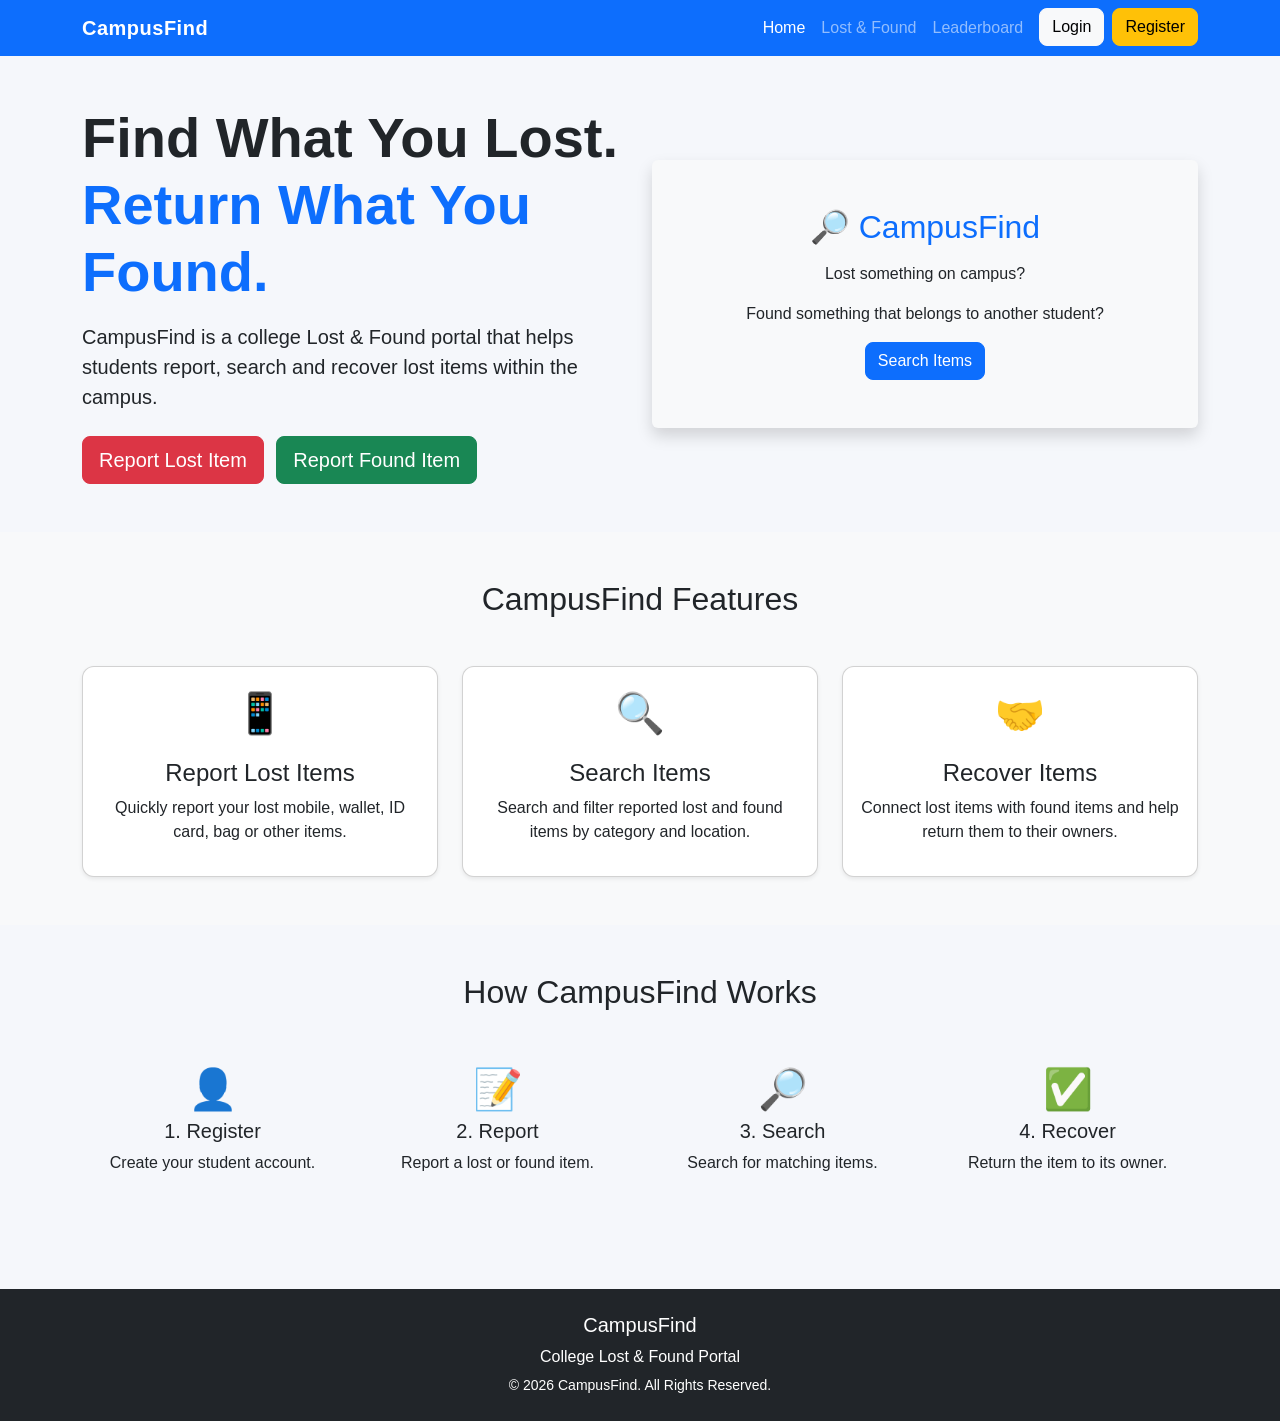
<file: index.html>
<!DOCTYPE html>
<html lang="en">

<head>
    <meta charset="UTF-8">
    <meta name="viewport" content="width=device-width, initial-scale=1.0">

    <title>CampusFind - College Lost & Found</title>

    <!-- Bootstrap CSS -->
    <link
        href="https://cdn.jsdelivr.net/npm/bootstrap@5.3.3/dist/css/bootstrap.min.css"
        rel="stylesheet">

    <!-- Custom CSS -->
    <link rel="stylesheet" href="css/style.css">
</head>

<body>

    <!-- ================= NAVBAR ================= -->

    <nav class="navbar navbar-expand-lg navbar-dark bg-primary">

        <div class="container">

            <a class="navbar-brand fw-bold" href="index.html">
                CampusFind
            </a>

            <button
                class="navbar-toggler"
                type="button"
                data-bs-toggle="collapse"
                data-bs-target="#navbarNav">

                <span class="navbar-toggler-icon"></span>

            </button>

            <div class="collapse navbar-collapse" id="navbarNav">

                <ul class="navbar-nav ms-auto">

                    <li class="nav-item">
                        <a class="nav-link active" href="index.html">
                            Home
                        </a>
                    </li>

                    <li class="nav-item">
                        <a class="nav-link" href="items.html">
                            Lost & Found
                        </a>
                    </li>

                    <li class="nav-item">
                        <a class="nav-link" href="leaderboard.html">
                            Leaderboard
                        </a>
                    </li>

                    <li class="nav-item ms-lg-2">
                        <a class="btn btn-light" href="login.html">
                            Login
                        </a>
                    </li>

                    <li class="nav-item ms-lg-2">
                        <a class="btn btn-warning" href="register.html">
                            Register
                        </a>
                    </li>

                </ul>

            </div>

        </div>

    </nav>


    <!-- ================= HERO SECTION ================= -->

    <section class="py-5">

        <div class="container">

            <div class="row align-items-center">

                <div class="col-md-6">

                    <h1 class="display-4 fw-bold">
                        Find What You Lost.
                        <span class="text-primary">
                            Return What You Found.
                        </span>
                    </h1>

                    <p class="lead mt-3">
                        CampusFind is a college Lost & Found portal
                        that helps students report, search and recover
                        lost items within the campus.
                    </p>

                    <div class="mt-4">

                        <a
    href="login.html"
    class="btn btn-danger btn-lg me-2">

    Report Lost Item

</a>

<a
    href="login.html"
    class="btn btn-success btn-lg">

    Report Found Item

</a>

                    </div>

                </div>


                <div class="col-md-6 text-center mt-4 mt-md-0">

                    <div class="p-5 bg-light rounded shadow">

                        <h2 class="text-primary">
                            🔎 CampusFind
                        </h2>

                        <p class="mt-3">
                            Lost something on campus?
                        </p>

                        <p>
                            Found something that belongs to another
                            student?
                        </p>

                        <a
                            href="items.html"
                            class="btn btn-primary">
                            Search Items
                        </a>

                    </div>

                </div>

            </div>

        </div>

    </section>


    <!-- ================= FEATURES ================= -->

    <section class="bg-light py-5">

        <div class="container">

            <h2 class="text-center mb-5">
                CampusFind Features
            </h2>

            <div class="row g-4">

                <!-- Feature 1 -->

                <div class="col-md-4">

                    <div class="card h-100 shadow-sm">

                        <div class="card-body text-center">

                            <div class="fs-1">
                                📱
                            </div>

                            <h4 class="mt-3">
                                Report Lost Items
                            </h4>

                            <p>
                                Quickly report your lost mobile,
                                wallet, ID card, bag or other items.
                            </p>

                        </div>

                    </div>

                </div>


                <!-- Feature 2 -->

                <div class="col-md-4">

                    <div class="card h-100 shadow-sm">

                        <div class="card-body text-center">

                            <div class="fs-1">
                                🔍
                            </div>

                            <h4 class="mt-3">
                                Search Items
                            </h4>

                            <p>
                                Search and filter reported lost and
                                found items by category and location.
                            </p>

                        </div>

                    </div>

                </div>


                <!-- Feature 3 -->

                <div class="col-md-4">

                    <div class="card h-100 shadow-sm">

                        <div class="card-body text-center">

                            <div class="fs-1">
                                🤝
                            </div>

                            <h4 class="mt-3">
                                Recover Items
                            </h4>

                            <p>
                                Connect lost items with found items
                                and help return them to their owners.
                            </p>

                        </div>

                    </div>

                </div>

            </div>

        </div>

    </section>


    <!-- ================= HOW IT WORKS ================= -->

    <section class="py-5">

        <div class="container">

            <h2 class="text-center mb-5">
                How CampusFind Works
            </h2>

            <div class="row text-center">

                <div class="col-md-3">

                    <div class="fs-1">
                        👤
                    </div>

                    <h5>1. Register</h5>

                    <p>
                        Create your student account.
                    </p>

                </div>


                <div class="col-md-3">

                    <div class="fs-1">
                        📝
                    </div>

                    <h5>2. Report</h5>

                    <p>
                        Report a lost or found item.
                    </p>

                </div>


                <div class="col-md-3">

                    <div class="fs-1">
                        🔎
                    </div>

                    <h5>3. Search</h5>

                    <p>
                        Search for matching items.
                    </p>

                </div>


                <div class="col-md-3">

                    <div class="fs-1">
                        ✅
                    </div>

                    <h5>4. Recover</h5>

                    <p>
                        Return the item to its owner.
                    </p>

                </div>

            </div>

        </div>

    </section>


    <!-- ================= FOOTER ================= -->

    <footer class="bg-dark text-white py-4">

        <div class="container text-center">

            <h5>
                CampusFind
            </h5>

            <p class="mb-1">
                College Lost & Found Portal
            </p>

            <small>
                © 2026 CampusFind. All Rights Reserved.
            </small>

        </div>

    </footer>


    <!-- Bootstrap JavaScript -->

    <script
        src="https://cdn.jsdelivr.net/npm/bootstrap@5.3.3/dist/js/bootstrap.bundle.min.js">
    </script>

</body>

</html>
</file>
<file: css/style.css>
/* =====================================================
   CAMPUSFIND GLOBAL CSS
   ===================================================== */

* {
    box-sizing: border-box;
}

body {
    font-family: Arial, Helvetica, sans-serif;
    background: #f5f7fb;
    color: #212529;
}


/* =====================================================
   NAVBAR
   ===================================================== */

.navbar-brand {
    letter-spacing: 0.5px;
}


/* =====================================================
   CARDS
   ===================================================== */

.card {
    border-radius: 12px;
}

.card img {
    border-top-left-radius: 12px;
    border-top-right-radius: 12px;
}


/* =====================================================
   BUTTONS
   ===================================================== */

.btn {
    border-radius: 8px;
}


/* =====================================================
   FORMS
   ===================================================== */

.form-control,
.form-select {
    border-radius: 8px;
    padding: 10px 12px;
}

.form-control:focus,
.form-select:focus {
    box-shadow: 0 0 0 0.2rem rgba(13, 110, 253, 0.15);
}


/* =====================================================
   HERO
   ===================================================== */

.hero-section {
    min-height: 70vh;
    display: flex;
    align-items: center;
}


/* =====================================================
   STAT CARDS
   ===================================================== */

.stat-card {
    transition: transform 0.2s ease;
}

.stat-card:hover {
    transform: translateY(-4px);
}


/* =====================================================
   ITEM CARDS
   ===================================================== */

.item-card {
    transition: transform 0.2s ease, box-shadow 0.2s ease;
}

.item-card:hover {
    transform: translateY(-5px);
    box-shadow: 0 8px 25px rgba(0, 0, 0, 0.12);
}


/* =====================================================
   IMAGE
   ===================================================== */

.item-image {
    width: 100%;
    height: 220px;
    object-fit: cover;
}


/* =====================================================
   FOOTER
   ===================================================== */

footer {
    margin-top: 50px;
}


/* =====================================================
   MOBILE
   ===================================================== */

@media (max-width: 768px) {

    .hero-section {
        min-height: auto;
        padding: 50px 0;
    }

    h1 {
        font-size: 2rem;
    }

}
</file>
